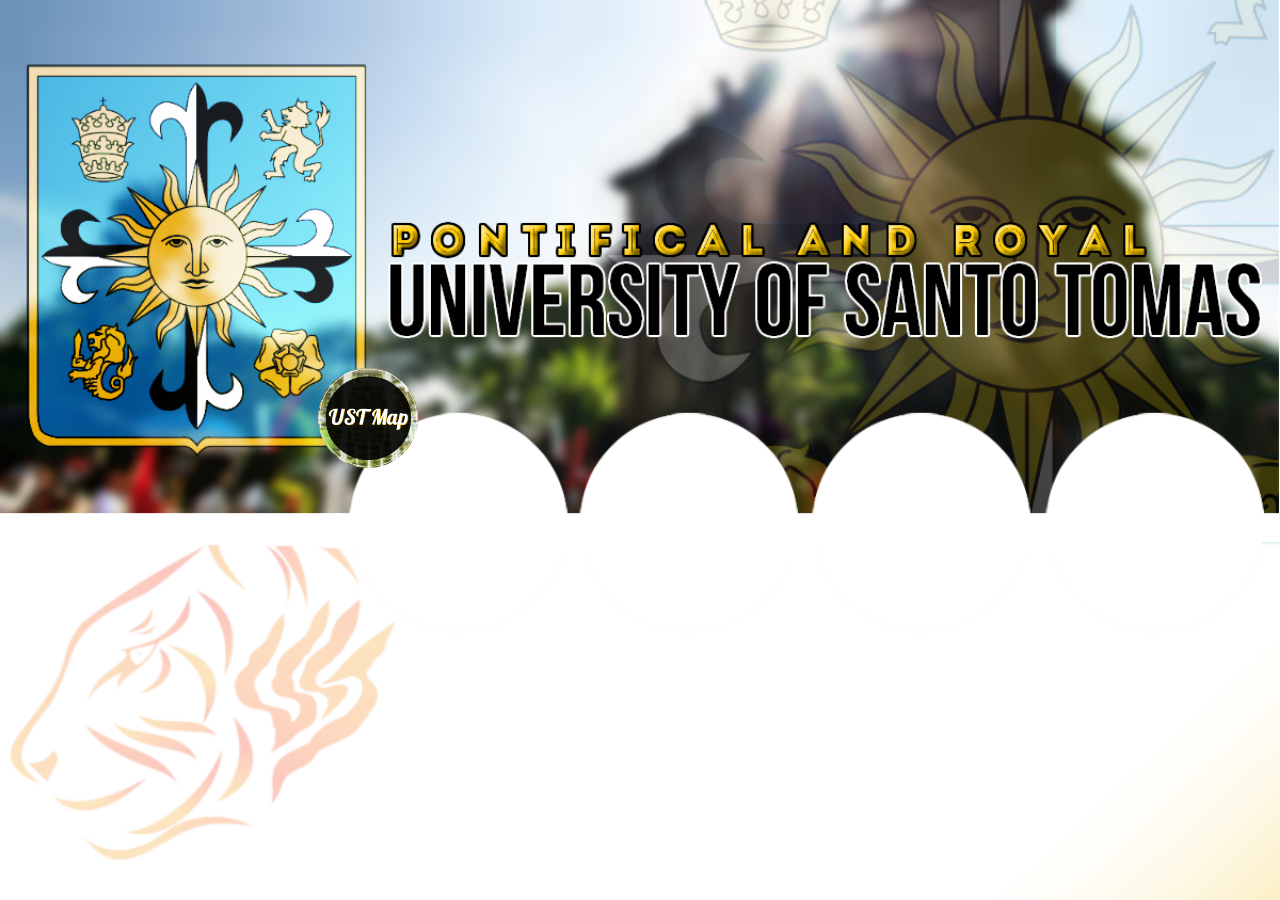
<file: Version1/WebContent/index.html>
<!DOCTYPE html>
<html>
<head>
<meta charset="ISO-8859-1">
<link rel=STYLESHEET href="design.css" type="text/css">
</head>

<body>
<div class="div"><img src="ustmap.png" width="100px"></div>

</body>
</html>
</file>
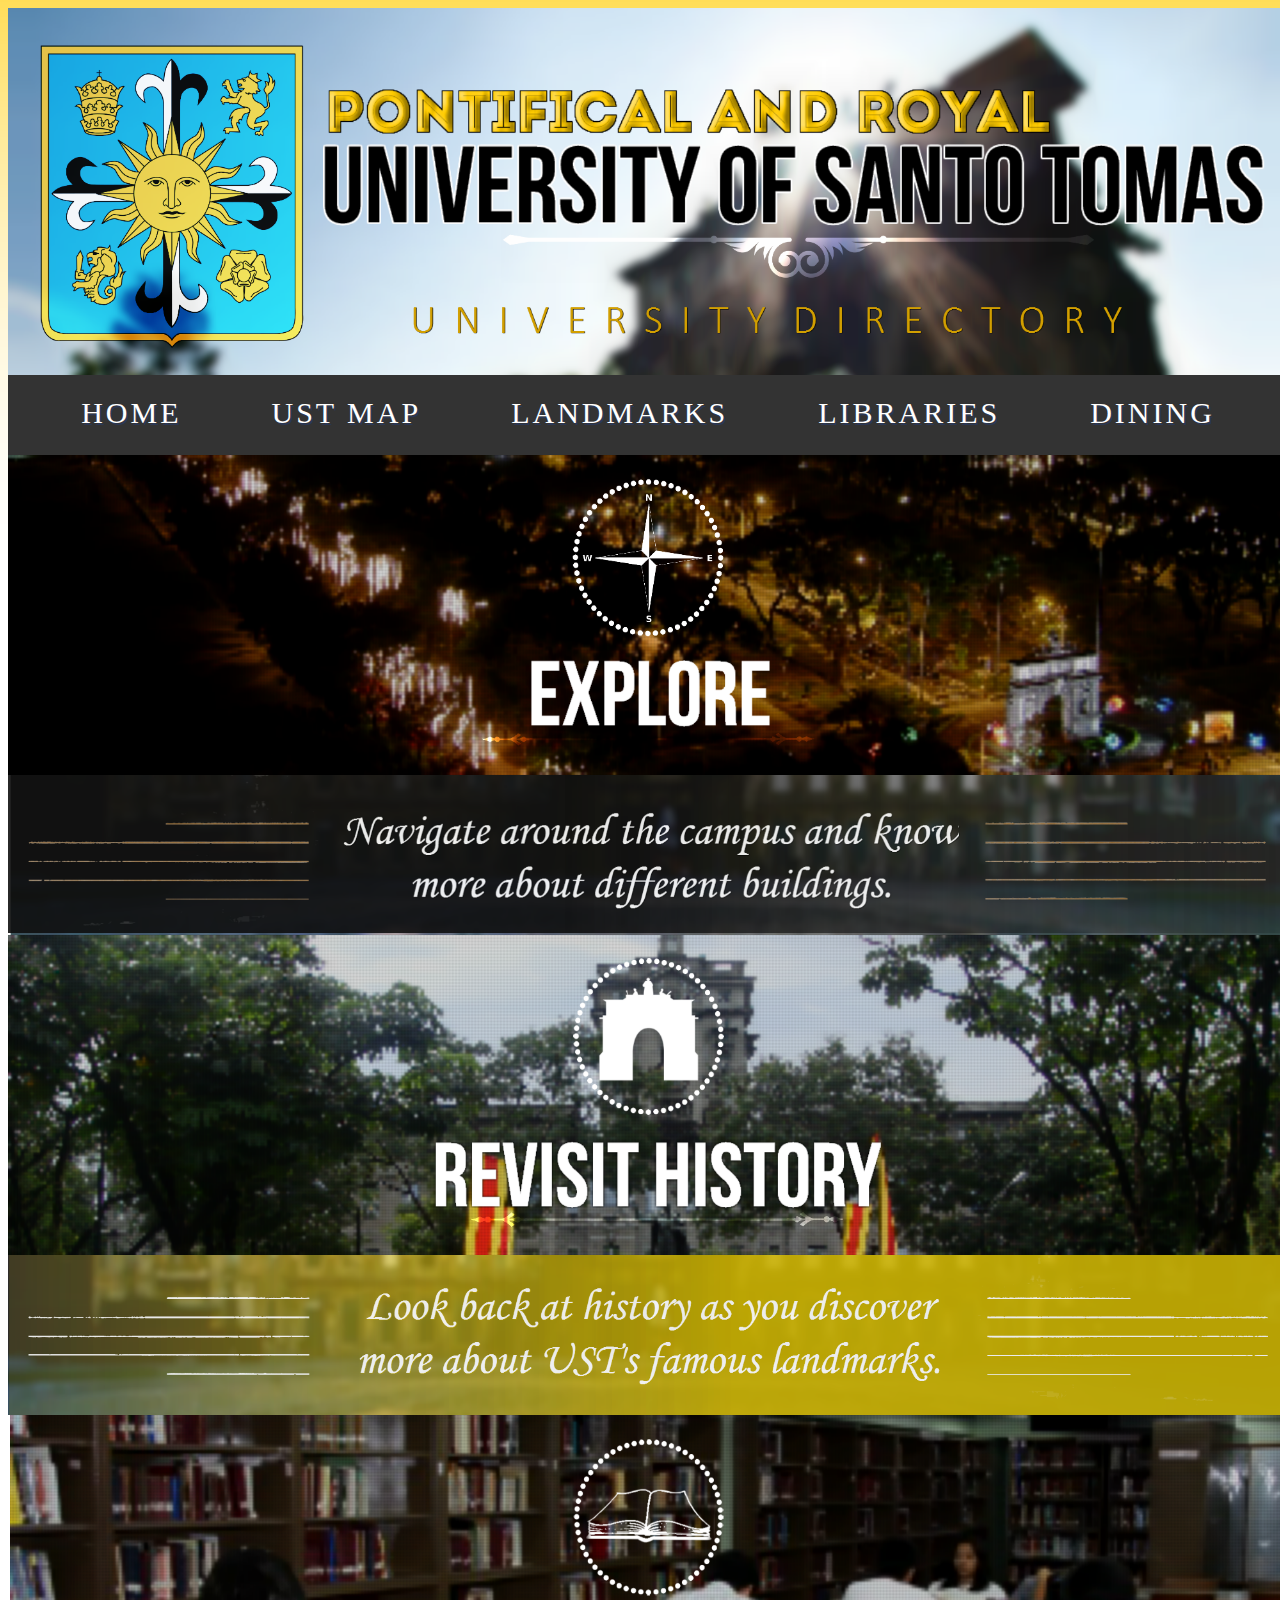
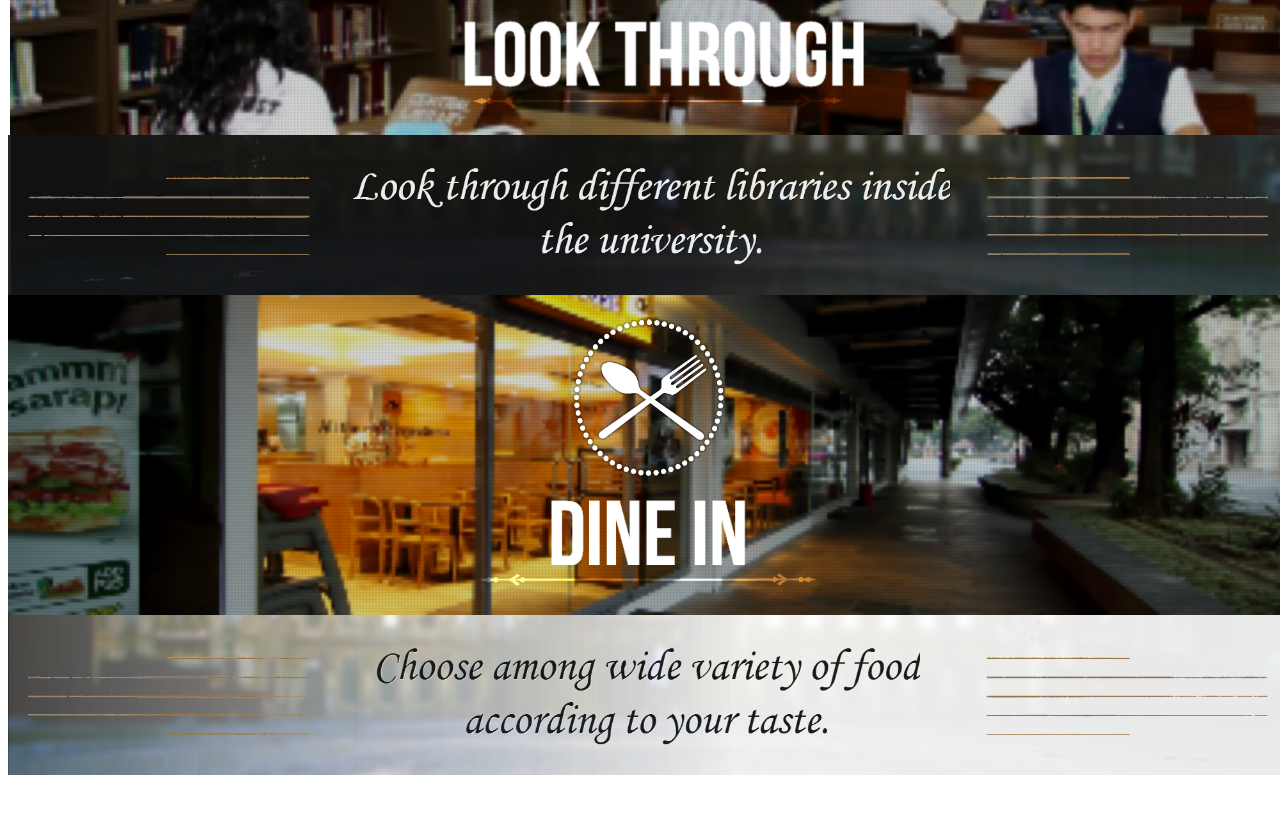
<file: Version3/WebContent/index.html>
<!DOCTYPE html>
<html>
<head>
<link rel=STYLESHEET href="design.css" type="text/css">
<meta charset="ISO-8859-1">
<title></title>
</head>
<body>
<center>
<div class="heading"><img width="100%" src="welcome-walk-LAST.png"/></center>

<div id="navwrap">

<nav>
<a href="index.html">Home</a>
<a href="ustmap.html">UST Map</a>
<a href="landmarks.html">Landmarks</span></a>
<a href="libraries.html">Libraries</a>
<a href="dining.html">Dining</a>
</nav>
</div>
</div>
<img src="welcomepage323.png" width="100%"/>
<img src="11.png" width="100%"/>
<img src="welcomepage123.png" width="100%"/>
<img src="222.png" width="100%"/>
<img src="welcomepage223.png" width="100%"/>
<img src="33.png" width="100%"/>
<img src="welcomepage423.png" width="100%"/>
<img src="444.png" width="100%"/><br><br><br><br>

</body>
</html>
</file>
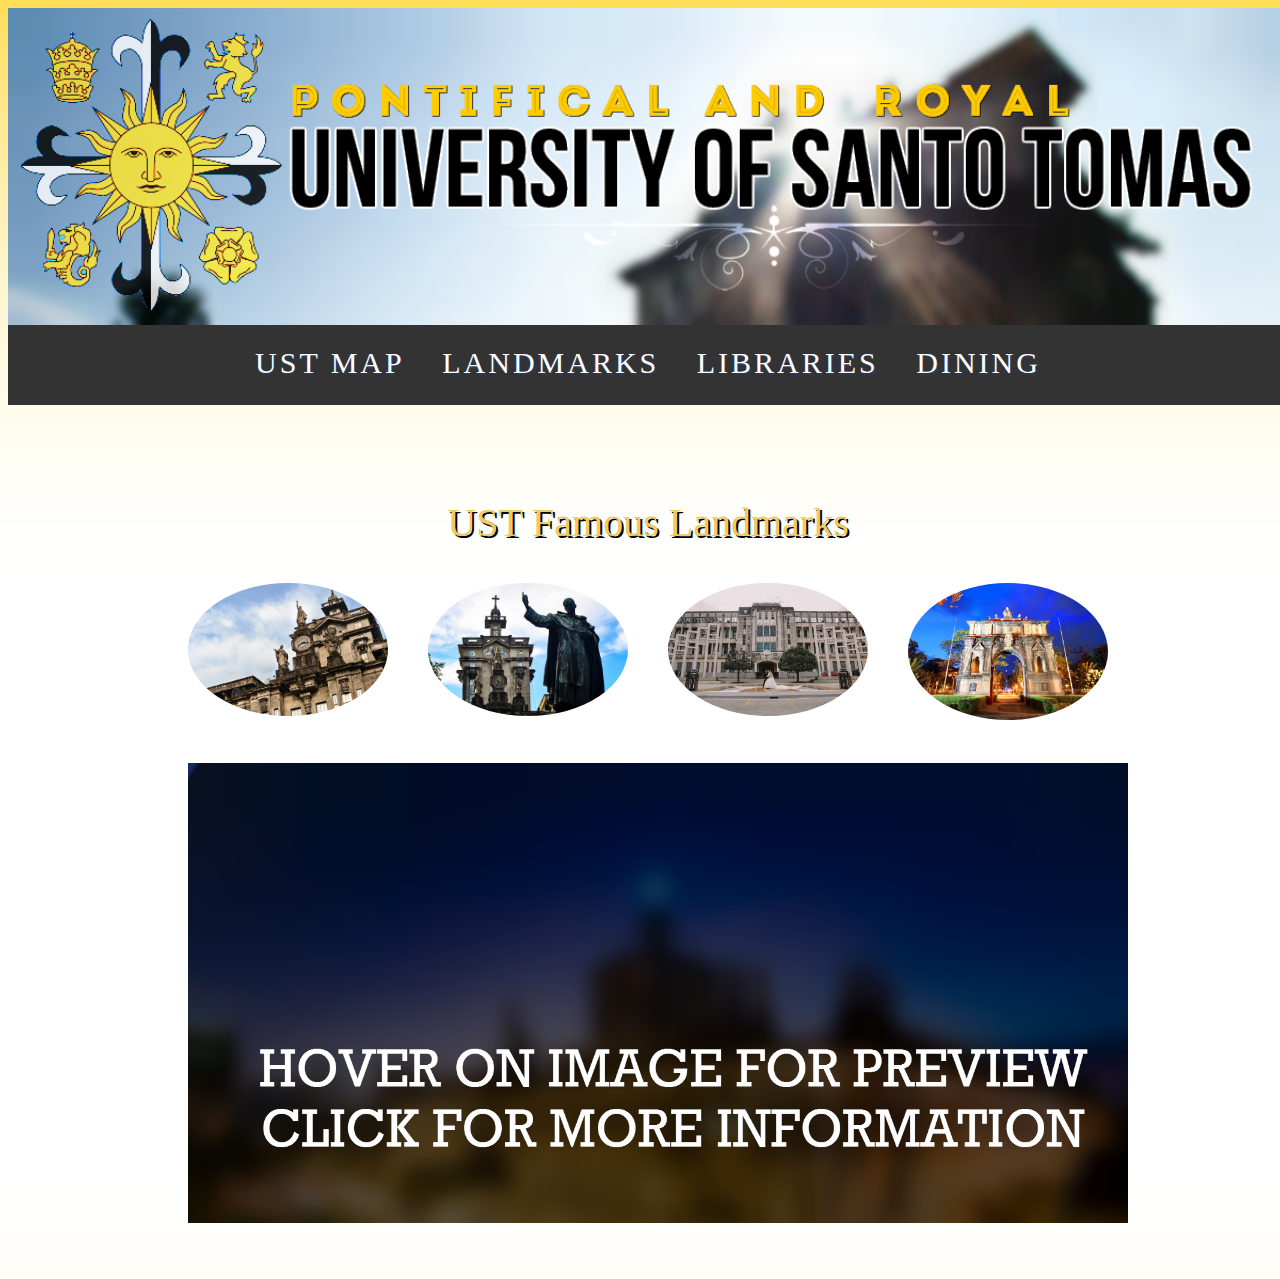
<file: Version2/WebContent/landmarks.html>
<!DOCTYPE html>
<html>
<head>
<link rel=STYLESHEET href="design.css" type="text/css">
<link rel=STYLESHEET href="landmarks.css" type="text/css">
<meta charset="ISO-8859-1">
<title>Insert title here</title>
</head>
<body>
<center>
<div class="heading"><center><img width="100%" src="header.png"/></center>

<div id="navwrap">

<nav>
<a href="ustmap.html">UST Map</a>
<a href="landmarks.html">Landmarks</span></a>
<a href="libraries.html">Libraries</a>
<a href="dining.html">Dining</a>
</nav>
</div>
</div>

<div class="titleheader">UST Famous Landmarks</div><br><br>

<div class="container">
    <a href="ustmainbuilding.html">
        <img class="thumb" src="11647926335_a5ef011404_b.jpg">
        <img class="big" src="ustmainbuilding.png">
    </a>

    <a href="benavidesstatue.html">
        <img class="thumb" src="15706085275_ef89122e92_b.jpg">
        <img class="big" src="migueldebenavidesstatue.png">
    </a>

    <a href="santissimorosario.html">
        <img class="thumb" src="gj003.jpg">
        <img class="big" src="santissimorosarioparish.png">
    </a>

    <a href="archofthecenturies.html">
        <img class="thumb" src="tumblr_lur8ydtQiM1qac7fpo1_1280.jpg">
        <img class="big" src="archofthecenturies.png">
    </a>

    <a href="#">
        <img class="big featured" src="container.png">
    </a>
</div><br><br><br>
</center>
</body>
</html>
</file>
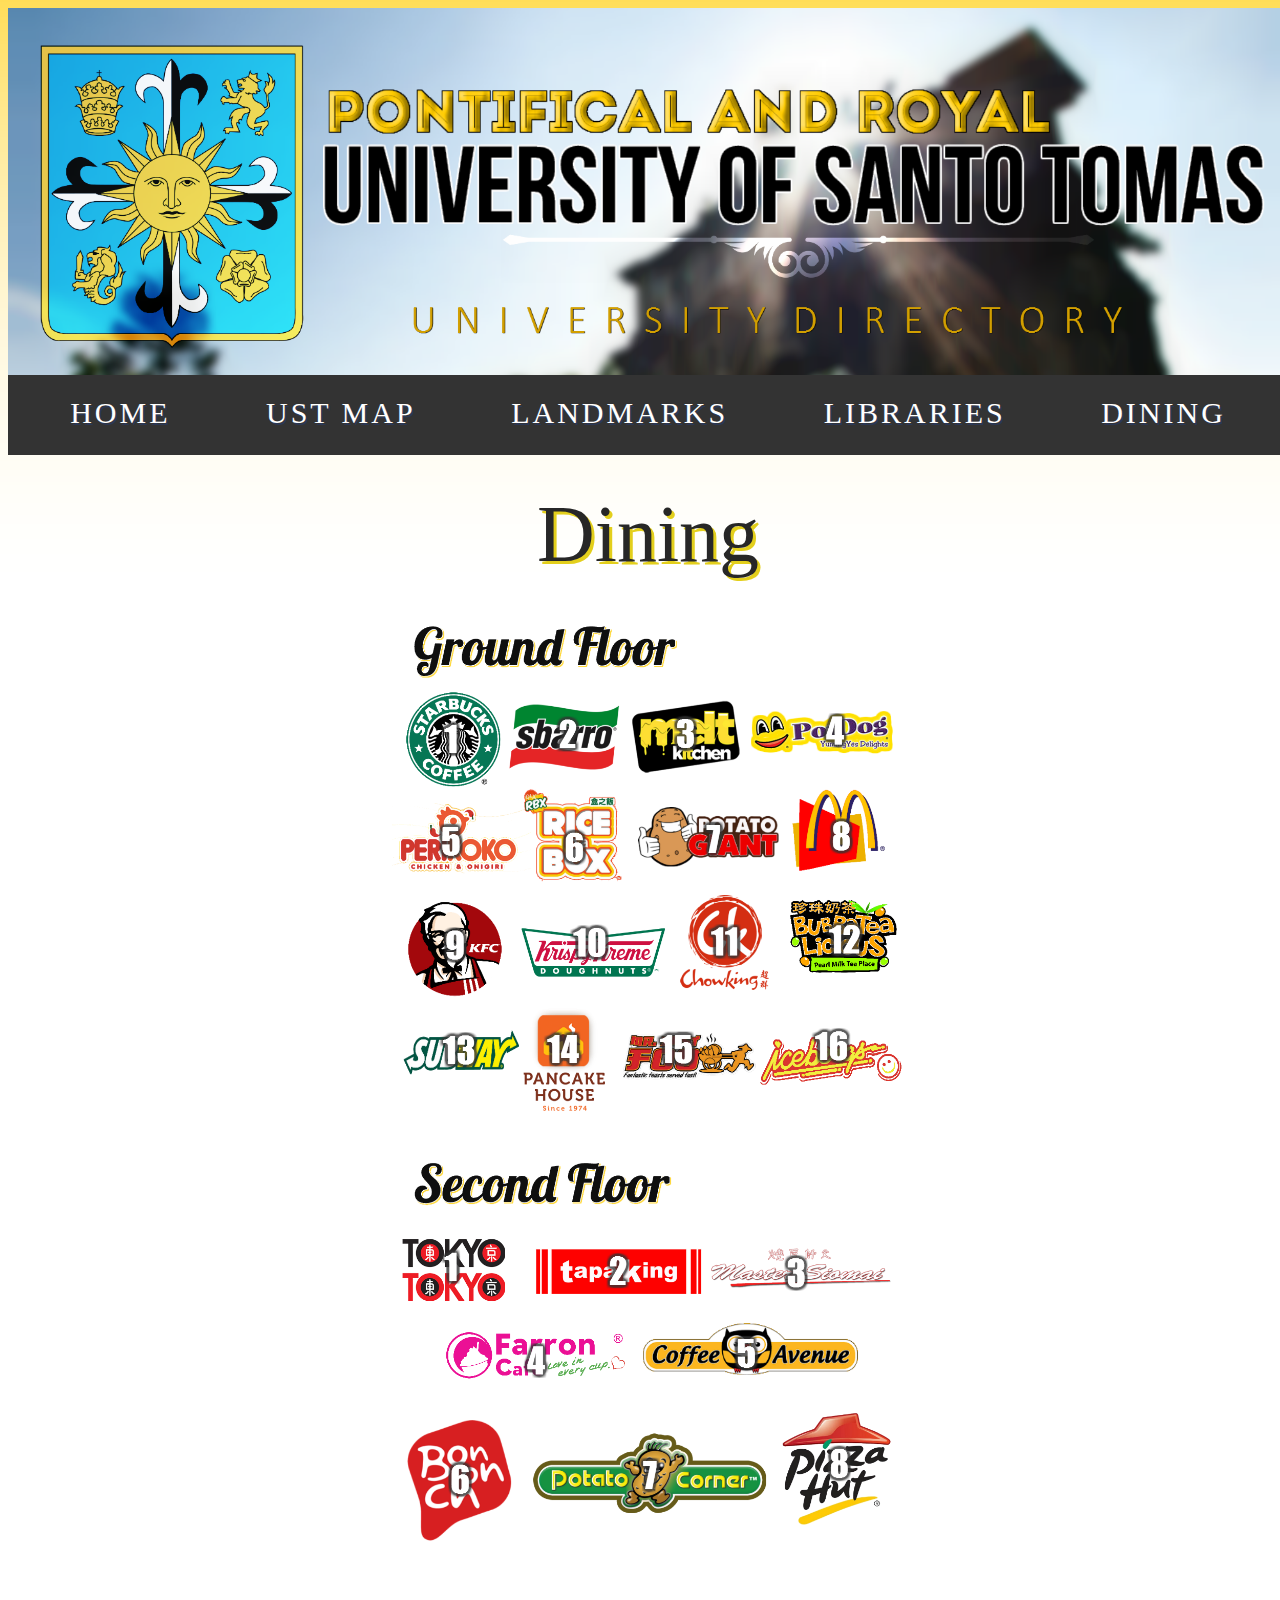
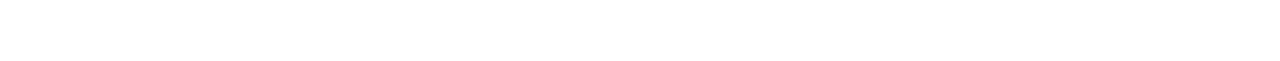
<file: Version3/WebContent/dining.html>
<!DOCTYPE html>
<html>
<head>
<link rel=STYLESHEET href="design.css" type="text/css">

<meta charset="ISO-8859-1">
<title>Insert title here</title>
</head>
<body>
<center>
<div class="heading"><img width="100%" src="welcome-walk-LAST.png"/>

<div id="navwrap">

<nav>
<a href="index.html">Home</a>
<a href="ustmap.html">UST Map</a>
<a href="landmarks.html">Landmarks</span></a>
<a href="libraries.html">Libraries</a>
<a href="dining.html">Dining</a>
</nav>
</div>
</div>

<br><br><br><br><div class="titleheader">Dining</div><br><br><br><br>

<img src="FOOD CHOICES.png" width="40%"><br><br>
<img src="FOOD CHOICES2.png" width="40%"><br>

</center>
</body>
</html>
</file>
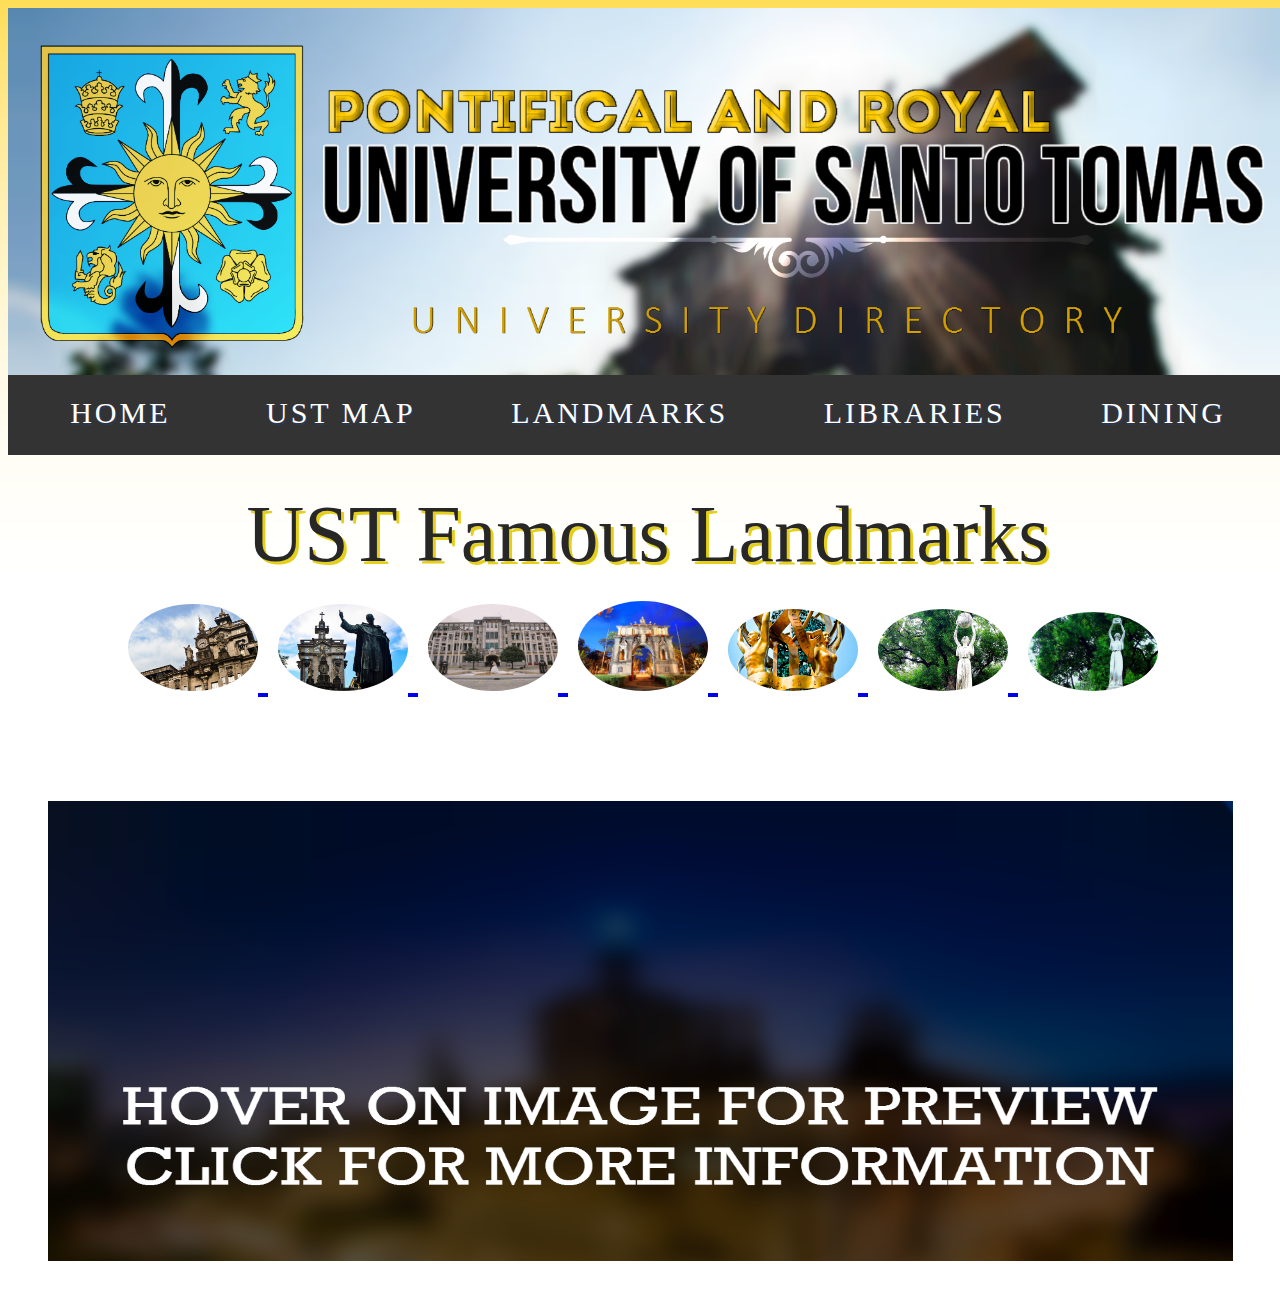
<file: Version3/WebContent/landmarks.html>
<!DOCTYPE html>
<html>
<head>
<link rel=STYLESHEET href="design.css" type="text/css">
<link rel=STYLESHEET href="landmarks.css" type="text/css">
<meta charset="ISO-8859-1">
<title>Insert title here</title>
</head>
<body>
<center>
<div class="heading"><img width="100%" src="welcome-walk-LAST.png"/>

<div id="navwrap">

<nav>
<a href="index.html">Home</a>
<a href="ustmap.html">UST Map</a>
<a href="landmarks.html">Landmarks</span></a>
<a href="libraries.html">Libraries</a>
<a href="dining.html">Dining</a>
</nav>
</div>
</div>

<br><br><br><br><div class="titleheader">UST Famous Landmarks</div><br><br>

<div class="container">

    <a href="ustmainbuilding.jsp">
        <img class="thumb" src="main.jpg">
        <img class="big" src="ustmainbuilding.png">
    </a>

    <a href="benavidesstatue.jsp">
        <img class="thumb" src="benavides.jpg">
        <img class="big" src="migueldebenavidesstatue.png">
    </a>

    <a href="santissimorosario.jsp">
        <img class="thumb" src="church.jpg">
        <img class="big" src="santissimorosarioparish.png">
    </a>

    <a href="archofthecenturies.jsp">
        <img class="thumb" src="arch.jpg">
        <img class="big" src="archofthecenturies.png">
    </a>

	<a href="quattromondialmonument.jsp">
        <img class="thumb" src="quattromondialmonument.png">
        <img class="big" src="quattromondial.png">
    </a>
    
    <a href="fountainofwisdom.jsp">
        <img class="thumb" src="wisdom.png">
        <img class="big" src="fountainofwisdom.png">
    </a>
    <a href="fountainofknowledge.jsp">
        <img class="thumb" src="knowledge.png">
        <img class="big" src="fountainofknowledge.png">
    </a>

    <a href="#">
        <img class="big featured" src="container.png">
    </a>
</div><br><br><br>
</center>
</body>
</html>
</file>
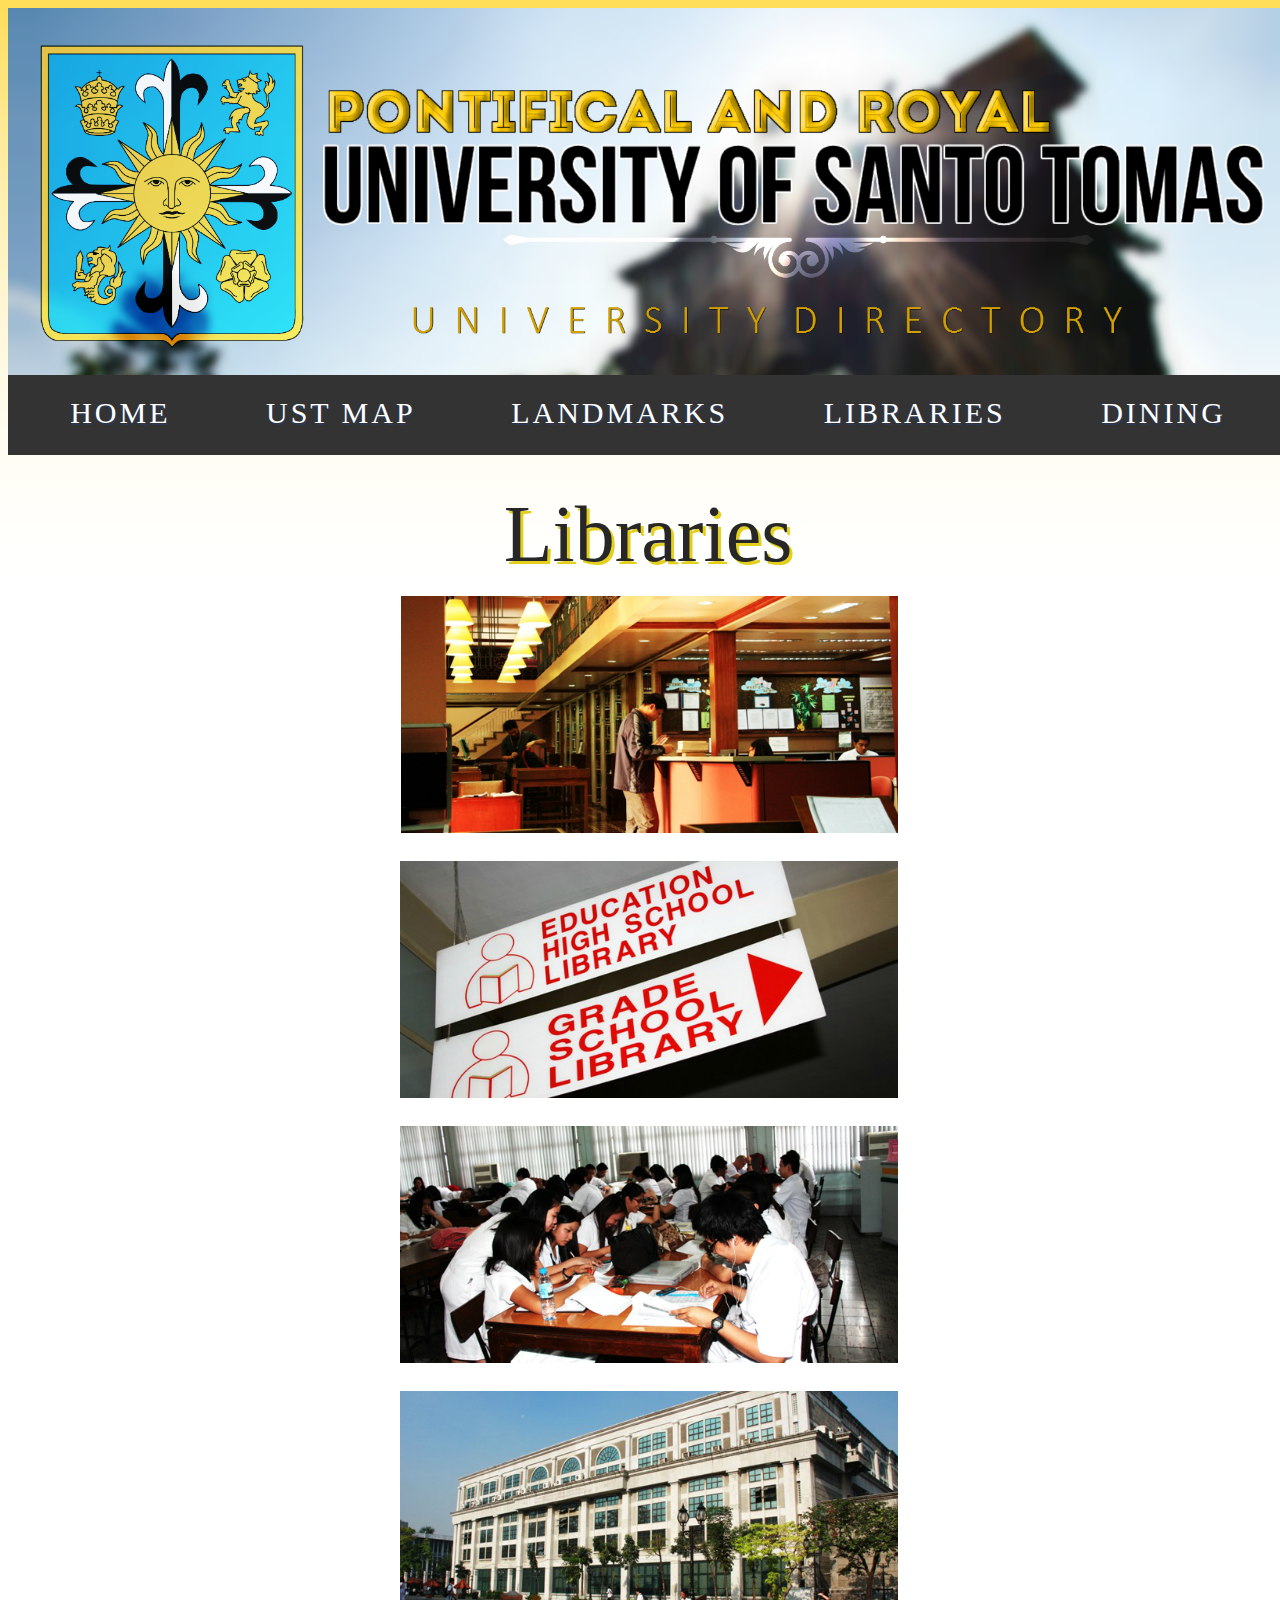
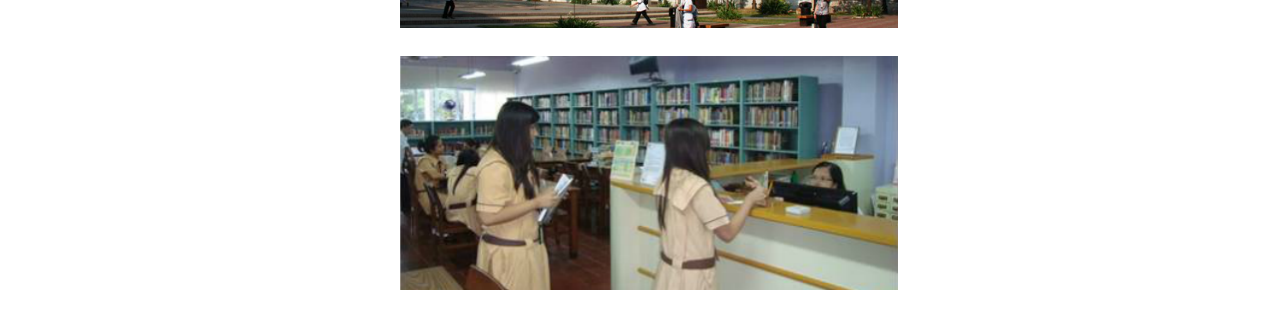
<file: Version3/WebContent/libraries.html>
<!DOCTYPE html>
<html>
<head>
<link rel=STYLESHEET href="design.css" type="text/css">
<link rel=STYLESHEET href="libraries.css" type="text/css">

<meta charset="ISO-8859-1">
<title>Insert title here</title>
</head>
<body>
<center>
<div class="heading"><img width="100%" src="welcome-walk-LAST.png"/>

<div id="navwrap">

<nav>
<a href="index.html">Home</a>
<a href="ustmap.html">UST Map</a>
<a href="landmarks.html">Landmarks</span></a>
<a href="libraries.html">Libraries</a>
<a href="dining.html">Dining</a>
</nav>
</div>
</div>

<br><br><br><br><div class="titleheader">Libraries</div><br><br>

<div class="demo-3">
        <figure>
            <img src="ecclesiasticalibrary.png" width="500px"/>
            <figcaption>
                <h2>  Ecclesiastical Library</h2>
                <a href="ecclesiasticallibrary.jsp"><div class="button"><p>More Info</p></div></a>
            </figcaption>
        </figure>
</div>
<div class="demo-3">
        <figure>
            <img src="educationhighschool.png" alt=""/>
            <figcaption>
                <h2>  Education High School Library</h2>
                <a href="educhslibrary.jsp"><div class="button"><p>More Info</p></div></a>
            </figcaption>
        </figure>
</div>
<div class="demo-3">
        <figure>
            <img src="healthscience.png" alt=""/>
            <figcaption>
                <h2>  Health Science Library</h2>
                <a href="healthsciencelibrary.jsp"><div class="button"><p>More Info</p></div></a>
            </figcaption>
        </figure>
</div>
<div class="demo-3">
        <figure>
            <img src="migueldebenavideslib.png" alt=""/>
            <figcaption>
                <h2> Miguel de Benavides Library</h2>
                <a href="mdbenavideslibrary.jsp"><div class="button"><p>More Info</p></div></a>
            </figcaption>
        </figure>
</div>

<div class="demo-3">
        <figure>
            <img src="usthighschool.png" alt=""/>
            <figcaption>
                <h2> UST High School Library</h2>
                <a href="usthslibrary.jsp"><div class="button"><p>More Info</p></div></a>
            </figcaption>
        </figure>
</div>

</center>
</body>
</html>
</file>
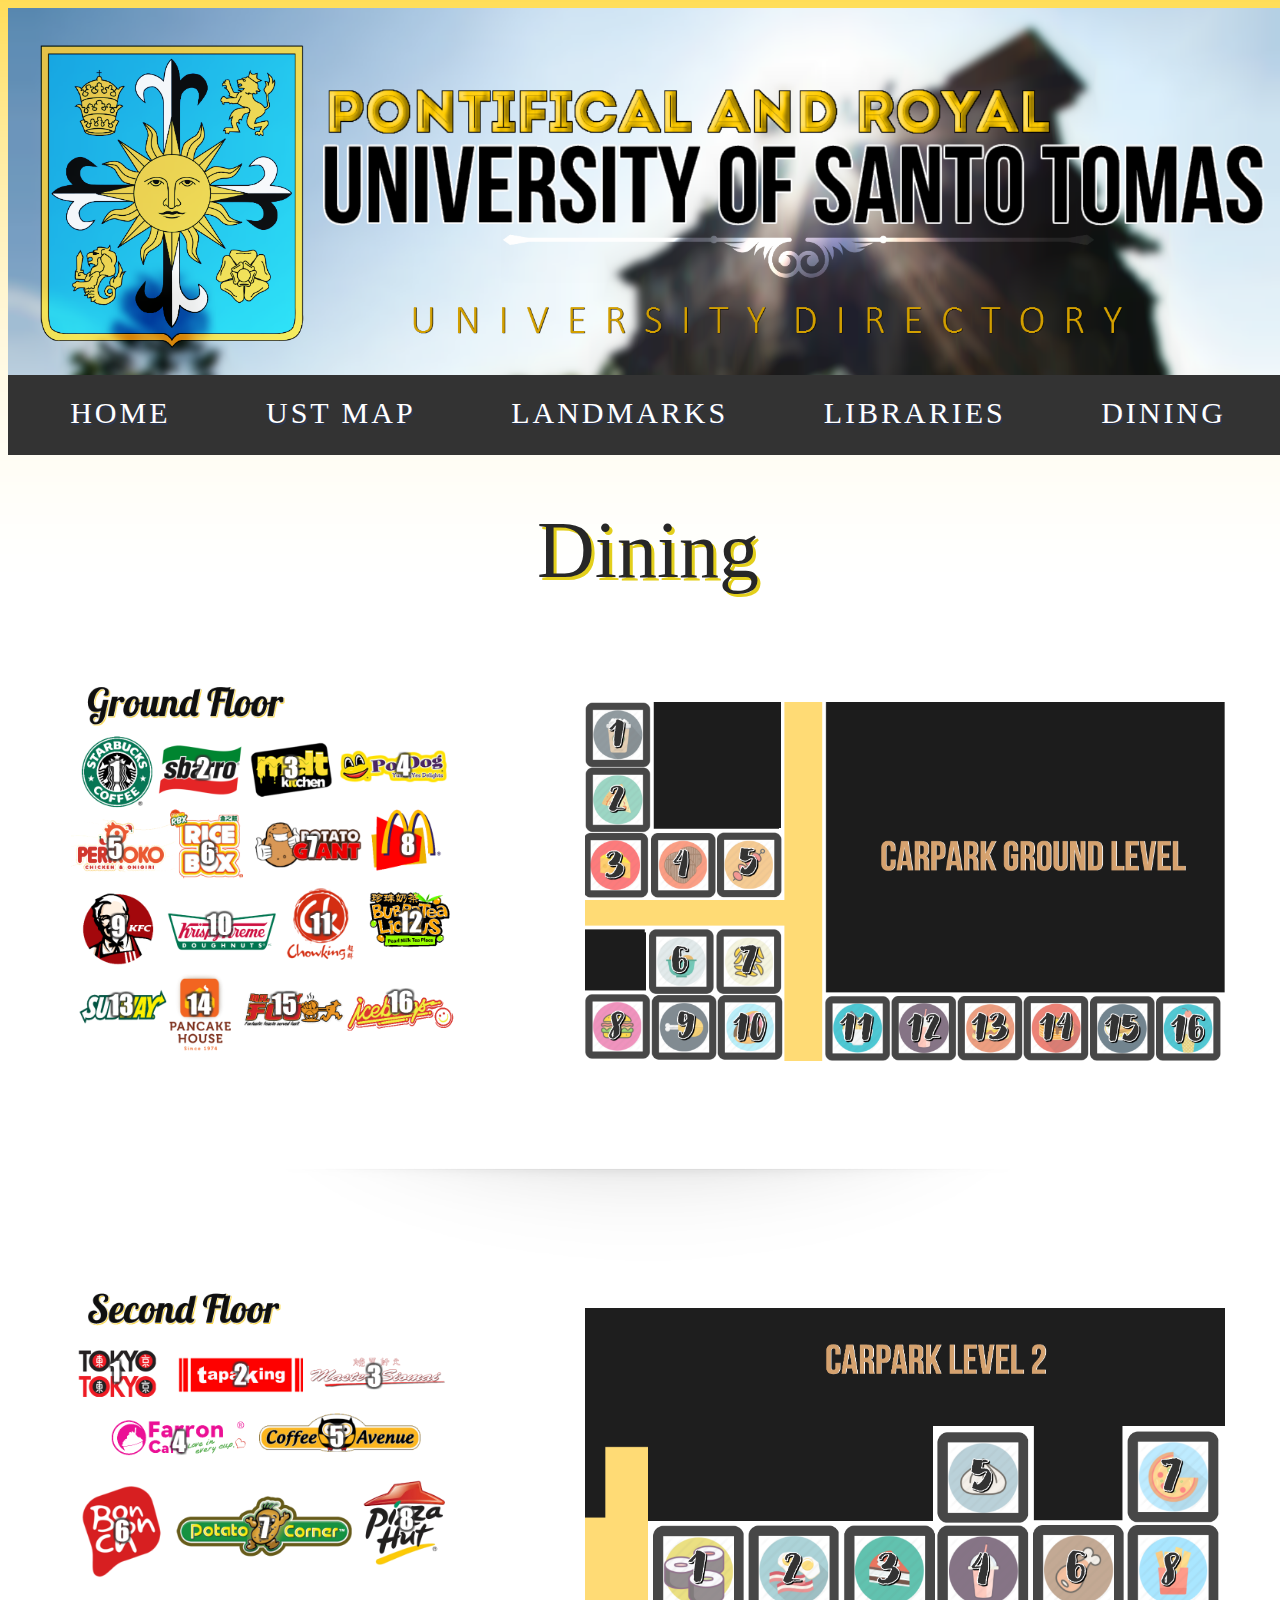
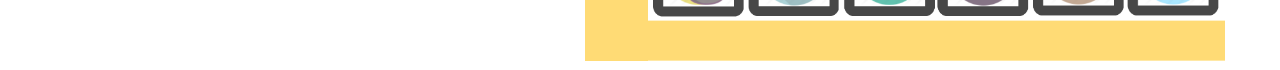
<file: Version4/WebContent/dining.html>
<!DOCTYPE html>
<html>
<head>
<link rel=STYLESHEET href="design.css" type="text/css">

<meta charset="ISO-8859-1">
<title>Insert title here</title>
</head>
<body>
<center>
<div class="heading"><img width="100%" src="welcome-walk-LAST.png"/>

<div id="navwrap">

<nav>
<a href="index.html">Home</a>
<a href="ustmap.html">UST Map</a>
<a href="landmarks.html">Landmarks</span></a>
<a href="libraries.html">Libraries</a>
<a href="dining.html">Dining</a>
</nav>
</div>
</div>

<br><br><br><br><br><div class="titleheader">Dining</div><br><br><br><br><br><br><br>
<img src="FOOD CHOICES.png" width="30%"> &nbsp; &nbsp; &nbsp; &nbsp; &nbsp; &nbsp; <img src="CarparkGroundFloor.png" width="50%"> <br><br>
<img src="soft slit separator.png" width="60%"><br><br>
<img src="FOOD CHOICES2.png" width="30%"> &nbsp; &nbsp; &nbsp; &nbsp; &nbsp; &nbsp; <img src="CarparkLevel2.png" width="50%"><br>

</center>
</body>
</html>
</file>
<file: Version1/WebContent/design.css>
@CHARSET "ISO-8859-1";

body
{
	width: 100%;
	background-size: 100%;
	background-image: url('websitemplate3.png');
	background-repeat: no-repeat;
	overflow: scroll;
}

.div{
    width: 130px;
    height: 130px;
    background-position: center;
    -webkit-transition: width 2s, height 2s, -webkit-transform 2s; /* Safari */
    transition: transform 1s;
    margin-left: 310px;
    margin-top: 360px;
    position: fixed;
}

.div:hover {
    width: 160px;
    height: 160px;
    margin-left: 310px;
    margin-top: 360px;
    -ms-transform: scale(1.1);
    -moz-transform: scale(1.1);
    -o-transform: scale(1.1);
    -webkit-transform: scale(1.1); /* Safari */
    transform: scale(2);
}

/* button{
    width: 100px;
    height: 100px;
    background: blue;
    border-radius: 75%;
    -webkit-transition: width 2s, height 2s, -webkit-transform 2s; Safari
    transition: width 2s, height 2s, transform 2s;
}

button:hover {
    width: 150px;
    height: 150px;
    -webkit-transform: rotate(180deg); Safari
    transform: rotate(180deg);
} */
</file>
<file: Version3/WebContent/design.css>
@CHARSET "ISO-8859-1";

body {
  	background-image:url('background.png');
    background-attachment:fixed;
    width: 100%;
    font-size: 30pt;
    line-height:16px;
    text-align:justify; 
}


.heading{
    font-family: 'Poiret One', cursive;
    font-size:62px;
    font-weight:normal;
    text-transform:uppercase;
    text-align:center;
    margin-left:none;
    margin-right:auto;
    margin-bottom:0px;
    
}

#navwrap{
    background:#333;
    top: 0px;
    width: 100%;
    height:80px;
    margin-left:0px;
    margin-right:auto;
    text-align: center;
    position: relative;
    z-index: 999999;
}

nav a {
    font-family: 'Calibri Light';
    background-position: center;
    font-size:30px;
    text-shadow: 2px 2px #2B3856;
    line-height: 2.5em;
    padding-left: 40px;
    padding-right: 40px;
	position: relative;
	display: inline-block;
	outline: none;
	color: #fff;
	text-decoration: none;
	text-transform: uppercase;
	letter-spacing: 3px;
	transition: all 1s ease;
	
}


nav a:hover,
nav a:focus,
nav a:hover img{
	display: inline-block;
	height: 100%;
	position: relative;
	line-height: 2em;
	text-shadow:3px 0px 0px #FFF9FF, -3px 0px 0px #FFFF9F;
    font-style: italic;
    -moz-transition-duration:1s;
    -webkit-transition-duration:1s;
    -o-transition-duration:1s;
}

.titleheader
{
	color: #272727;
	font-size:80px;
	font-family: Forte;
	line-height:30px;
	text-shadow: 3px 3px #e3cf1c;
}
</file>
<file: Version2/WebContent/design.css>
@CHARSET "ISO-8859-1";

body {
  	background-image:url('background.png');
    background-attachment:absolute;
    width: 100%;
    font-family: 'Calibri Light', serif;
    font-size: 30pt;
    line-height:16px;
    text-align:justify; 
    
}


.heading{
    font-family: 'Poiret One', cursive;
    font-size:62px;
    letter-spacing:2px;
    font-weight:normal;
    text-transform:uppercase;
    text-align:center;
    margin-left:auto;
    margin-right:auto;
    margin-bottom:110px;
    
}

#navwrap{
    background:#333;
    top: 0px;
    width: 100%;
    height:80px;
    margin-left:auto;
    margin-right:auto;
    text-align: center;
    position: relative;
    z-index: 999999;
}

nav a {
    font-family: 'Calibri Light';
    background-position: center;
    font-size:30px;
    text-shadow: 2px 2px #2B3856;
    line-height: 2.5em;
    padding-left: 10px;
    padding-right: 10px;
	position: relative;
	display: inline-block;
	outline: none;
	color: #fff;
	text-decoration: none;
	text-transform: uppercase;
	letter-spacing: 3px;
	transition: all 1s ease;
	
}

nav a:hover,
nav a:focus,
nav a:hover img{
	display: inline-block;
	height: 100%;
	position: relative;
	line-height: 2em;
	text-shadow:3px 0px 0px #FFF9FF, -3px 0px 0px #FFFF9F;
    font-style: italic;
    -moz-transition-duration:1s;
    -webkit-transition-duration:1s;
    -o-transition-duration:1s;
}

.titleheader
{
	color: #eec968;
	font-family: Lobster 1.4;
	text-shadow: 2px 2px #000000;
}
</file>
<file: Version2/WebContent/landmarks.css>
@CHARSET "ISO-8859-1";

.container {
  position: relative;
  height: 660px;
  width: 960px;
  overflow: hidden;
  margin: 0 auto;
}

.container a {
  float: left;
  margin: 20px;
  
}

.big {
  position: absolute;
  top: 260px;
  left: 20px;
}

.big {
  position: absolute;
  top: 900px;
  left: 20px;
  height: 660px;
  width: 960px;

  -webkit-transition: top 1s ease;
  -moz-transition: top 1s ease;
  -o-transition: top 1s ease;
  -ms-transition: top 1s ease;
  transition: top 1s ease;
}

.featured {
  top: 200px;
  left: 20px;
  z-index: -3;
}

.thumb
{
	width:200px;
	position: relative;
	text-align: center;
	border-radius:75%;
	transition: all .4s ease;
}

a:hover .thumb {
  -webkit-box-shadow: 0px 0px 15px rgba(0,0,0,0.5);
  -moz-box-shadow: 0px 0px 15px rgba(0,0,0,0.5);
  box-shadow: 0px 0px 15px rgba(0,0,0,0.5);
  border-radius:20px 0px 20px 0px;
}

a:hover .big {
  top: 200px;
}
</file>
<file: Version3/WebContent/landmarks.css>
@CHARSET "ISO-8859-1";

.container {
  position: relative;
  height: 660px;
  width: 1200px;
  overflow: hidden;
  margin: 0 auto;
  top:20px;
}

.container a {
  float: center;
  margin: 5px;
  
}

.big {
  position: absolute;
  float: middle;
  top: 260px;
  left: -15px;
}

.big {
  position: absolute;
  left:-15px;
  top: 900px;
  height: 660px;
  width: 1200px;

  -webkit-transition: top 1s ease;
  -moz-transition: top 1s ease;
  -o-transition: top 1s ease;
  -ms-transition: top 1s ease;
  transition: top 1s ease;
}

.featured {

  top: 200px;
  z-index: -3;
  left:-15px;
  display:block;
}

.thumb
{
	width:130px;
	position: relative;
	border-radius:95%;
	transition: all .4s ease;
	text-decoration: none;
}

a:hover .thumb {
  border-radius:20px 0px 20px 0px;
}

a:hover .big {
  top: 200px;
  left: -15px;
}
</file>
<file: Version3/WebContent/libraries.css>
@CHARSET "ISO-8859-1";

.demo-3 {
    position:relative;
    width:500px;
    height:250px;
    overflow:hidden;
    float:center;
    margin-top:15px;
    z-index: 999999;
}
.demo-3 figure {
    margin:0;
    padding:2px;
    position:relative;
    cursor:pointer;
}
.demo-3 figure img {
    display:block;
    width:500px;
    height:250px;
    position:relative;
    z-index:10;
    margin:-15px 0;
    overflow:hidden;
    float:center;
}
.demo-3 figure figcaption {
    display:block;
    position:absolute;
    z-index:5;
    -webkit-box-sizing:border-box;
    -moz-box-sizing:border-box;
    box-sizing:border-box;
    width:500px;
    height:250px;
}
.demo-3 figure h2 {
    font-family:'Rockwell';
    color:#e3cf1c;
    font-size:30px;
    line-height:30px;
    text-align:center;
    font-style:uppercase;
    display:block;
}
.demo-3 figure p {
    display:block;
    font-family:'Calibri Light';
    font-size:26px;
    line-height:26px;
    margin:0;
    color:#fff;
    text-align:center;
    
}
.demo-3 figure figcaption {
    top:0;
    left:0;
    width:100%;
    height:100%;
    padding:44px 44px 44px 44px;
    background-color:#373737;
    text-align:center;
    backface-visibility:hidden;
    -webkit-transform:rotateY(-180deg);
    -moz-transform:rotateY(-180deg);
    transform:rotateY(-180deg);
    -webkit-transition:all .5s;
    -moz-transition:all .5s;
    transition:all .5s
}
.demo-3 figure img {
    backface-visibility:hidden;
    -webkit-transition:all .5s;
    -moz-transition:all .5s;
    transition:all .5s;
}
.demo-3 figure:hover img,figure.hover img {
    -webkit-transform:rotateY(180deg);
    -moz-transform:rotateY(180deg);
    transform:rotateY(180deg);
}
.demo-3 figure:hover figcaption,figure.hover figcaption {
    -webkit-transform:rotateY(0);
    -moz-transform:rotateY(0);
    transform:rotateY(0)
}

.button {
    background-color: #373737; /* Green */
    border: 3px solid #FFFFFF;
    color: white;
    padding: 10px 24px;
    text-align: center;
    text-decoration: none;
    display: inline-block;
    font-size: 16px;
    margin: 4px 2px;
    -webkit-transition-duration: 0.4s; /* Safari */
    transition-duration: 0.4s;
    cursor: pointer;
    border-radius: 10px;
}

.button:hover {
    background-color: #e3cf1c; 
    color: #373737; 
    border: 2px solid #e3cf1c;
}
</file>
<file: Version4/WebContent/design.css>
@CHARSET "ISO-8859-1";

body {
  	background-image:url('background.png');
    background-attachment:fixed;
    width: 100%;
    font-size: 30pt;
    line-height:16px;
    text-align:justify; 
}


.heading{
    font-family: 'Poiret One', cursive;
    font-size:62px;
    font-weight:normal;
    text-transform:uppercase;
    text-align:center;
    margin-left:none;
    margin-right:auto;
    margin-bottom:0px;
    
}

#navwrap{
    background:#333;
    top: 0px;
    width: 100%;
    height:80px;
    margin-left:0px;
    margin-right:auto;
    text-align: center;
    position: relative;
    z-index: 999999;
}

nav a {
    font-family: 'Calibri Light';
    background-position: center;
    font-size:30px;
    text-shadow: 2px 2px #2B3856;
    line-height: 2.5em;
    padding-left: 40px;
    padding-right: 40px;
	position: relative;
	display: inline-block;
	outline: none;
	color: #fff;
	text-decoration: none;
	text-transform: uppercase;
	letter-spacing: 3px;
	transition: all 1s ease;
	
}


nav a:hover,
nav a:focus,
nav a:hover img{
	display: inline-block;
	height: 100%;
	position: relative;
	line-height: 2em;
	text-shadow:3px 0px 0px #FFF9FF, -3px 0px 0px #FFFF9F;
    font-style: italic;
    -moz-transition-duration:1s;
    -webkit-transition-duration:1s;
    -o-transition-duration:1s;
}

.titleheader
{
	color: #272727;
	font-size:80px;
	font-family: Forte;
	line-height:30px;
	text-shadow: 3px 3px #e3cf1c;
}
</file>
